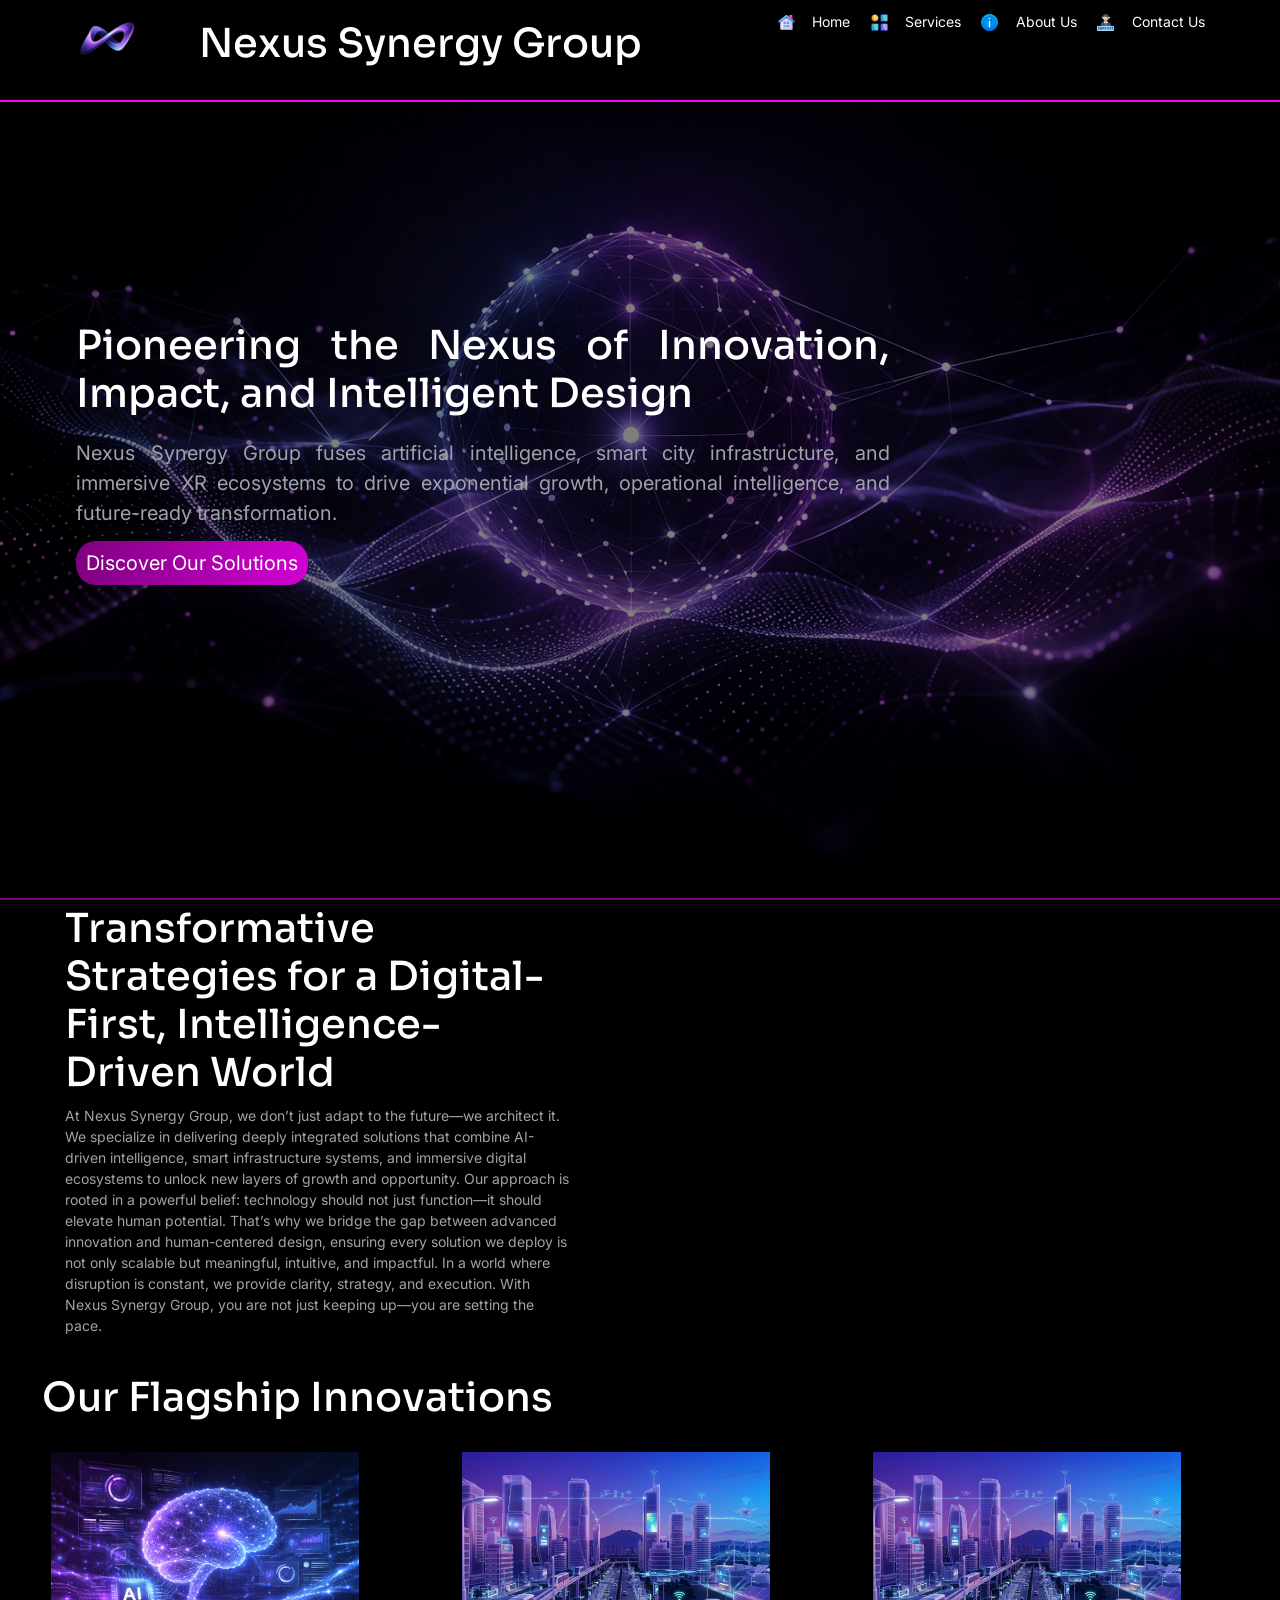
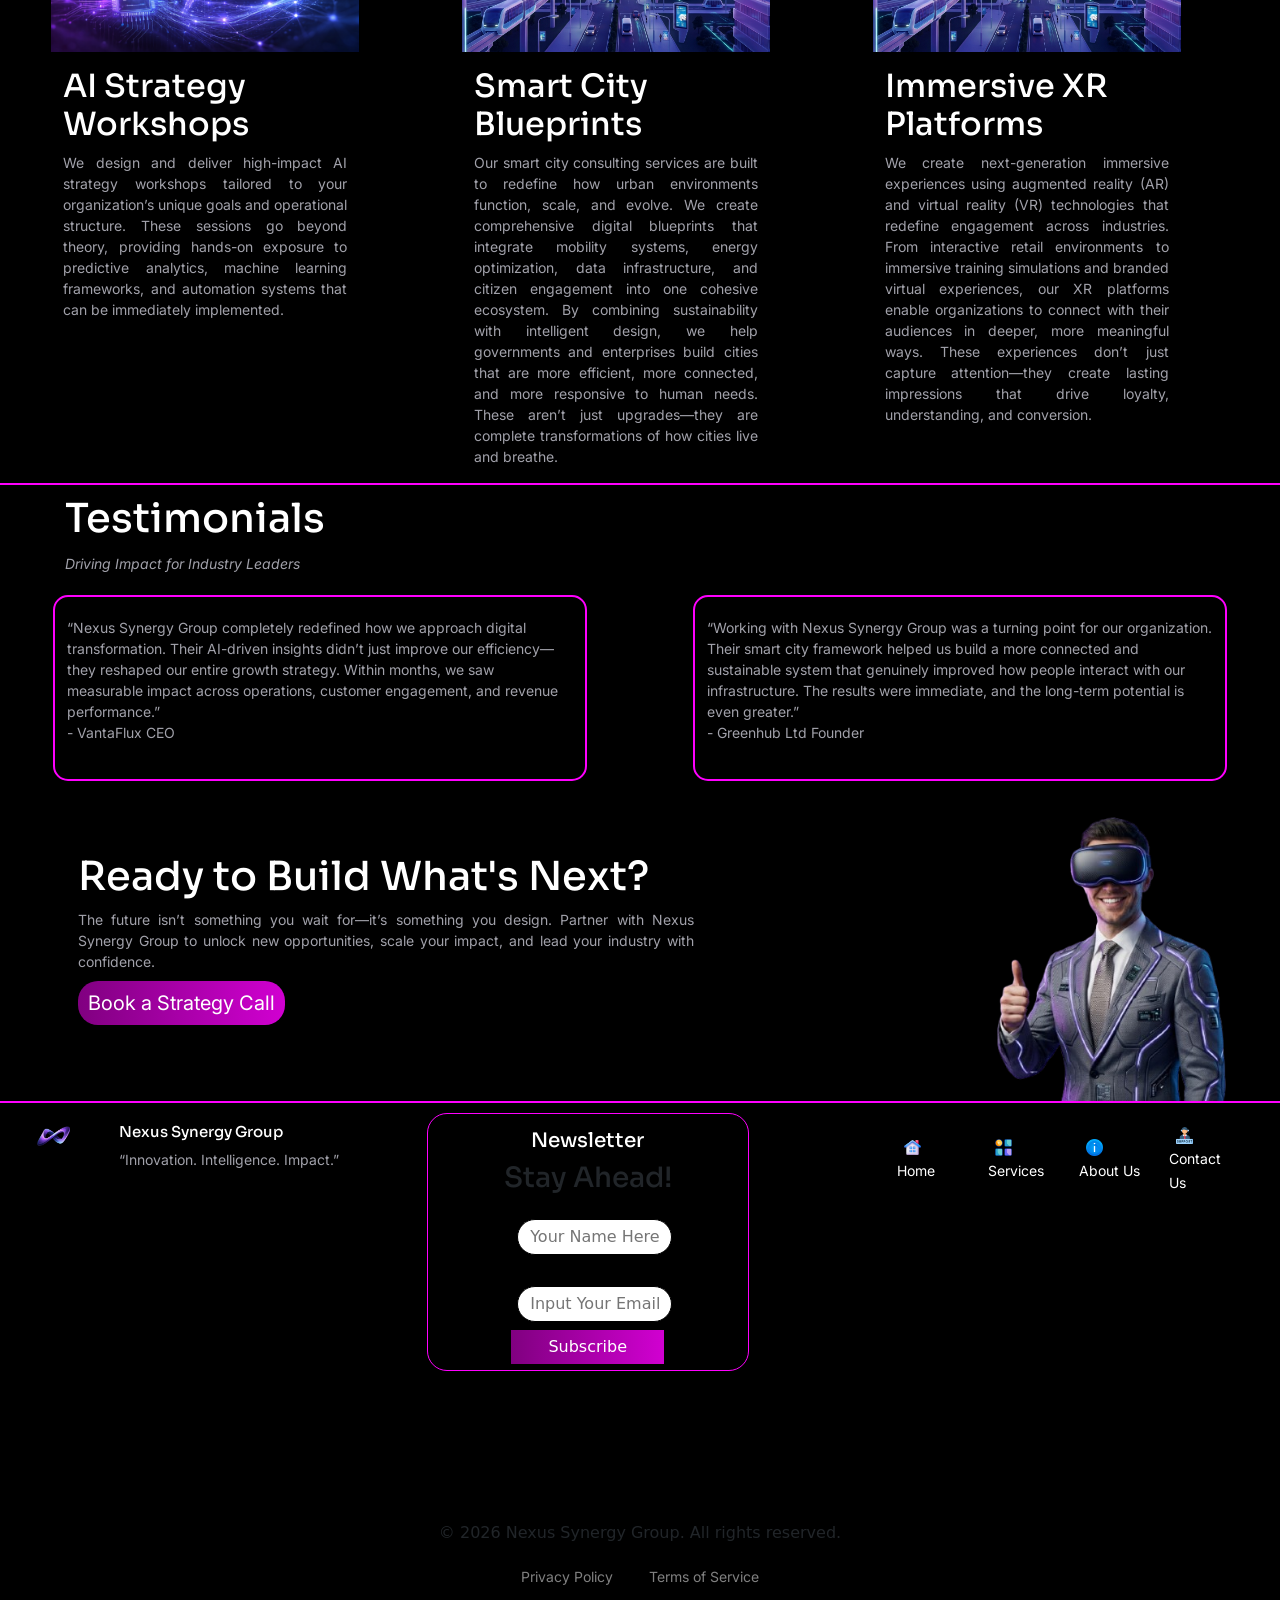
<file: index.html>
<!DOCTYPE html>
<html>
	<head>
		<title>Nexus Synergy Group</title>
		<link href="css/main.css" rel="stylesheet">
		<link href="bootstrap/css/bootstrap.css" rel="stylesheet">
		<meta name="viewport" content="width=device-width, initial-scale=1, shrink-to-fit=no">
		<meta name="author" content="Samuel Adedeji">
		<meta name="description" content="Nexus Synergy Group fuses artificial intelligence, smart city infrastructure, and immersive XR ecosystems to drive exponential growth, operational intelligence, and future-ready transformation.">
		
		<link rel="preconnect" href="https://fonts.googleapis.com">
		<link rel="preconnect" href="https://fonts.gstatic.com" crossorigin>
		<link href="https://fonts.googleapis.com/css2?family=Inter:ital,opsz,wght@0,14..32,100..900;1,14..32,100..900&family=Sora:wght@100..800&display=swap" rel="stylesheet">
		<style>
		
		</style>
	</head>
	<body>
			<div class="container-fluid">
				<div class="row align-items-center justify-content-around nav">
					<div class="col-lg-6 logo">
						<div class="row align-items-center justify-content-start logo_content">
							<div class="col-3">
								<img src="images/logo.png">
							</div>
							<div class="col-9 align-items-center justify-content-start name">
								<h1>Nexus Synergy Group</h1>
							</div>
						</div>
					</div>
					<div class="col-lg-5 link">
						<ul>
							<li><img src="icons/3d-house.png" class="icon"></li>
							<li><a href="#">Home</a></li>
							<li><img src="icons/menu.png" class="icon"></li>
							<li><a href="services.html">Services</a></li>
							<li><img src="icons/info.png" class="icon"></li>
							<li><a href="about.html">About Us</a></li>
							<li><img src="icons/help-desk.png" class="icon"></li>
							<li><a href="contact.html">Contact Us</a></li>
						</ul>
					</div>
				</div>
				
				<div class="row align-items-center justify-content-around hero_section">
					<div class="row overlay align-items-center justify-content-around">
						<div class="col-8 hero_text align-items-center">
								<h1>Pioneering the Nexus of Innovation, Impact, and Intelligent Design</h1>
								<p>Nexus Synergy Group fuses artificial intelligence, smart city infrastructure, and immersive XR ecosystems to drive exponential growth, operational intelligence, and future-ready transformation.</p>
								<a href="services.html">Discover Our Solutions</a>
						</div>
						<div class="col-2 ">
						
						</div>
					</div>
				</div>
				
				<div class="row align-items-center justify-content-around value">
					<div class="col-sm-5 value_text">
						<h1 style="color:white;">Transformative Strategies for a Digital-First, Intelligence-Driven World</h1>
						<p>At Nexus Synergy Group, we don’t just adapt to the future—we architect it. We specialize in delivering deeply integrated solutions that combine AI-driven intelligence, smart infrastructure systems, and immersive digital ecosystems to unlock new layers of growth and opportunity.
						Our approach is rooted in a powerful belief: technology should not just function—it should elevate human potential. That’s why we bridge the gap between advanced innovation and human-centered design, ensuring every solution we deploy is not only scalable but meaningful, intuitive, and impactful.
						In a world where disruption is constant, we provide clarity, strategy, and execution. With Nexus Synergy Group, you are not just keeping up—you are setting the pace.
						</p>
					</div>
					<div class="col-sm-5 value_image">
						
					</div>
				</div>
				
				<div class="row align-items-center justify-content-start flagship">
					<div class="row justify-content-start align-items-center"> 
						<div class="col-11 align-items-center flagtext">
							<h1 class="">Our Flagship Innovations</h1>
						</div>
					</div>
					
				<div class="row flagnote">
					<div class="row align-items-start justify-content-around flagoo">
						<div class="col-lg-3">
							<div class="row row-cols-1 align-items-start justify-content-around flagoo">
								<div class="col-12 flag_image1"></div>
								<div class="col-12" >
									<h2>
										AI Strategy Workshops
									</h2>
									<p>
										We design and deliver high-impact AI strategy workshops tailored to your organization’s unique goals and operational structure. These sessions go beyond theory, providing hands-on exposure to predictive analytics, machine learning frameworks, and automation systems that can be immediately implemented.

									</p>
								</div>
							</div>
						</div>
						<div class="col-lg-3">
							<div class="row row-cols-1 align-items-start justify-content-around flagoo">
								<div class="col-12 flag_image2"></div>
								<div class="col-12" >
									<h2>Smart City Blueprints</h2>
									<p>
										Our smart city consulting services are built to redefine how urban environments function, scale, and evolve. We create comprehensive digital blueprints that integrate mobility systems, energy optimization, data infrastructure, and citizen engagement into one cohesive ecosystem.
										By combining sustainability with intelligent design, we help governments and enterprises build cities that are more efficient, more connected, and more responsive to human needs. These aren’t just upgrades—they are complete transformations of how cities live and breathe.

									</p>
								</div>
							</div>
						</div>
						<div class="col-lg-3">
							<div class="row row-cols-1 align-items-start justify-content-around flagoo">
								<div class="col-12 flag_image2"></div>
								<div class="col-12" >
										<h2>Immersive XR Platforms</h2>
										<p>
											We create next-generation immersive experiences using augmented reality (AR) and virtual reality (VR) technologies that redefine engagement across industries.
											From interactive retail environments to immersive training simulations and branded virtual experiences, our XR platforms enable organizations to connect with their audiences in deeper, more meaningful ways. These experiences don’t just capture attention—they create lasting impressions that drive loyalty, understanding, and conversion.

										</p>
								</div>
							</div>
						</div>
					</div>
				</div>
				</div>
				
		
				
				<div class="row align-items-center justify-content-around testimonial">
					<div class="col-11 test_head">
						<h1>Testimonials</h1>
						<p><i>Driving Impact for Industry Leaders</i></p>
					</div>
				</div>
				
				<div class="row align-items-center justify-content-around text_body">
					<div class="col-sm-5 text_body_content">
						<p>
							“Nexus Synergy Group completely redefined how we approach digital transformation. Their AI-driven insights didn’t just improve our efficiency—they reshaped our entire growth strategy. Within months, we saw measurable impact across operations, customer engagement, and revenue performance.”<br> - VantaFlux CEO
						</p>
					</div>
					<div class="col-sm-5 text_body_content">
						<p>
							“Working with Nexus Synergy Group was a turning point for our organization. Their smart city framework helped us build a more connected and sustainable system that genuinely improved how people interact with our infrastructure. The results were immediate, and the long-term potential is even greater.”<br> - Greenhub Ltd Founder
						</p>
					</div>
				</div>
				
				
				<div class="row align-items-center justify-content-around cta">
					<div class="col-sm-6 cta_text">
							<h1>Ready to Build What's Next?</h1>
							<p>The future isn’t something you wait for—it’s something you design. Partner with Nexus Synergy Group to unlock new opportunities, scale your impact, and lead your industry with confidence.</p>
							<a href="service.html">Book a Strategy Call</a>
					</div>
					<div class="col-sm-4 cta_image">
						
					</div>
				</div>
				
				<div class="row">
					<div class="col-sm-4 logo">
						<div class="row align-items-center justify-content-start logo_content">
							<div class="col-3">
								<img src="images/logo.png">
							</div>
							<div class="col-9 align-items-start justify-content-start name2">
								<h1 style="color: white; font-size: 15px; padding-top: 10px;">Nexus Synergy Group</h1>
								<p>“Innovation. Intelligence. Impact.”</p>
							</div>
						</div>
					</div>
					<div class="col-sm-4 align-items-center justify-content-center">
						<div class="row news align-items-center justify-content-center" style="width: 80%;">
							<div class="col-;g-6 align-items-center justify-content-center news1">
								<h1 style="color: white; font-size: 1.25em; padding-top: 10px;">Newsletter</h1>
								<h3>Stay Ahead!</h3>
							</div>
							<div class="col-lg-6 align-items-center justify-content-center news2">
								<form class="row">
									<input type="text" name="username" placeholder="Your Name Here" class="form" required/><br>
									<input type="email" name="mail" placeholder="Input Your Email" class="form" required/><br>
									<button>Subscribe</button>
								</form>
							</div>
						</div>
					</div>
					<div class="col-sm-4 link2 align-items-start justify-content-center">
						<ul class="row">
							<li class="col-md-3"><img src="icons/3d-house.png" class="icon">
								<a href="#">Home</a>
							</li>
						
							<li class="col-md-3"><img src="icons/menu.png" class="icon"><a href="services.html">Services</a></li>
							
							<li class="col-md-3"><img src="icons/info.png" class="icon"> <a href="about.html">About Us</a></li>

							<li class="col-md-3"><img src="icons/help-desk.png" class="icon"> <a href="contact.html">Contact Us</a></li>
						</ul>
					</div>
				
				</div>
				<div class="row align-items-end justify-content-center ">
					<div class="col-12 copyright">
						<span>&copy; 2026 Nexus Synergy Group. All rights reserved.</span>
					</div>
				</div>
				<div class="row align-items-end justify-content-center">
					<div class="col-12 privacy">
						<a href="#">Privacy Policy</a> 
						&nbsp;
						&nbsp;
						&nbsp;
						<a href="#">Terms of Service</a>
					</div>
				</div> 
				

			</div>
	</body>
	
</html>
</file>
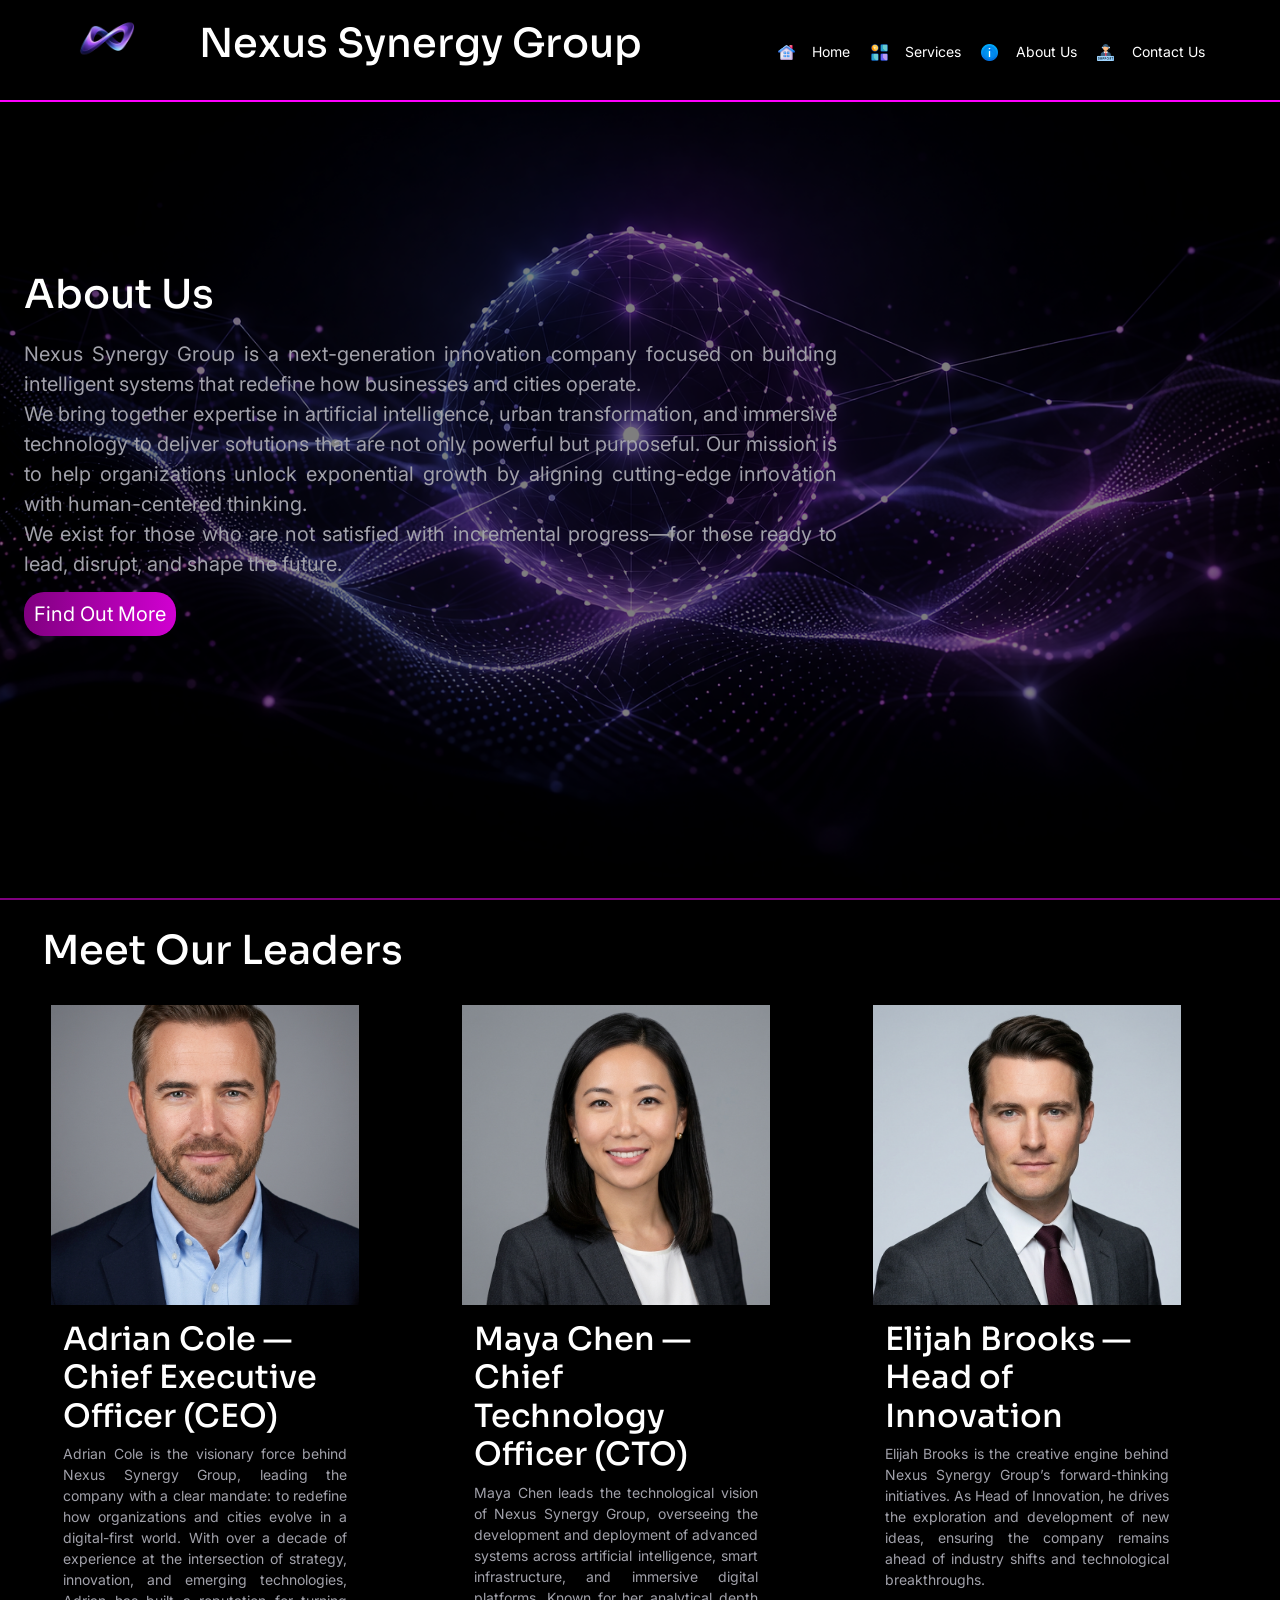
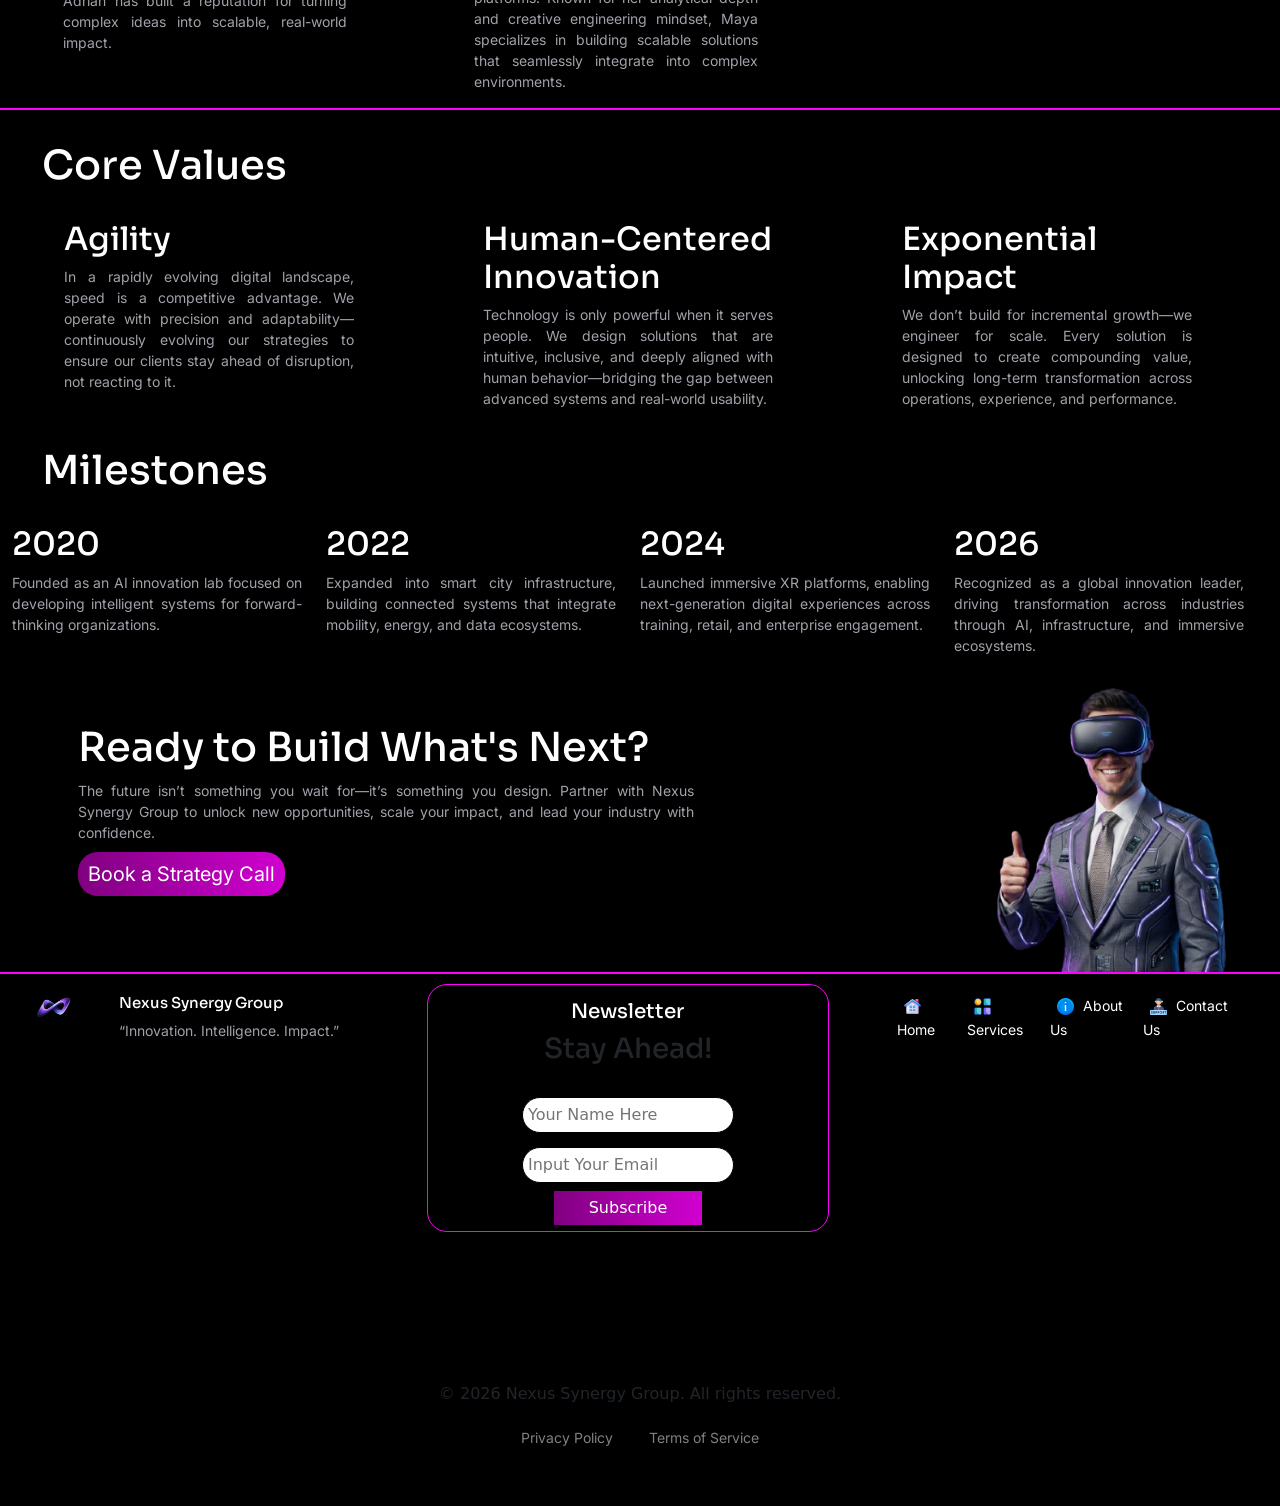
<file: about.html>
<!DOCTYPE html>
<html>
	<head>
		<title>Nexus Synergy Group | About</title>
		<link href="css/about.css" rel="stylesheet">
		<link href="bootstrap/css/bootstrap.css" rel="stylesheet">
		<meta name="viewport" content="width=device-width, initial-scale=1, shrink-to-fit=no">
		<meta name="author" content="Samuel Adedeji">
		<meta name="description" content="Nexus Synergy Group fuses artificial intelligence, smart city infrastructure, and immersive XR ecosystems to drive exponential growth, operational intelligence, and future-ready transformation.">
		
		<link rel="preconnect" href="https://fonts.googleapis.com">
		<link rel="preconnect" href="https://fonts.gstatic.com" crossorigin>
		<link href="https://fonts.googleapis.com/css2?family=Inter:ital,opsz,wght@0,14..32,100..900;1,14..32,100..900&family=Sora:wght@100..800&display=swap" rel="stylesheet">
		<style>
		
		</style>
	</head>
	<body>
			<div class="container-fluid">
				<div class="row align-items-center justify-content-around nav">
					<div class="col-lg-6 logo">
						<div class="row align-items-center justify-content-start logo_content">
							<div class="col-3">
								<img src="images/logo.png">
							</div>
							<div class="col-9 align-items-center justify-content-start name">
								<h1>Nexus Synergy Group</h1>
							</div>
						</div>
					</div>
					<div class="col-lg-5 link">
						<ul>
							<li><img src="icons/3d-house.png" class="icon"></li>
							<li><a href="index.html">Home</a></li>
							<li><img src="icons/menu.png" class="icon"></li>
							<li><a href="services.html">Services</a></li>
							<li><img src="icons/info.png" class="icon"></li>
							<li><a href="about.html">About Us</a></li>
							<li><img src="icons/help-desk.png" class="icon"></li>
							<li><a href="contact.html">Contact Us</a></li>
						</ul>
					</div>
				</div>
				
				<div class="row align-items-center justify-content-around hero_section">
					<div class="row overlay align-items-center justify-content-start">
						<div class="col-8 hero_text align-items-start">
								<h1 style="text-align: left;">About Us</h1>
								<p>Nexus Synergy Group is a next-generation innovation company focused on building intelligent systems that redefine how businesses and cities operate.<br>
								We bring together expertise in artificial intelligence, urban transformation, and immersive technology to deliver solutions that are not only powerful but purposeful. Our mission is to help organizations unlock exponential growth by aligning cutting-edge innovation with human-centered thinking.<br>
								We exist for those who are not satisfied with incremental progress—for those ready to lead, disrupt, and shape the future.

								</p>
								<a href="#son">Find Out More</a>
						</div>
	
					</div>
				</div>
				
				<div class="row align-items-center justify-content-start flagship" id="son">
					<div class="row justify-content-start align-items-center"> 
						<div class="col-11 align-items-center flagtext">
							<h1 class="">Meet Our Leaders</h1>
						</div>
					</div>
					
				<div class="row flagnote">
					<div class="row align-items-start justify-content-around flagoo">
						<div class="col-lg-3">
							<div class="row row-cols-1 align-items-start justify-content-around flagoo">
								<div class="col-12 flag_image1"></div>
								<div class="col-12" >
									<h2 style="color: white;">
										Adrian Cole — Chief Executive Officer (CEO)
									</h2>
									<p>
										Adrian Cole is the visionary force behind Nexus Synergy Group, leading the company with a clear mandate: to redefine how organizations and cities evolve in a digital-first world. With over a decade of experience at the intersection of strategy, innovation, and emerging technologies, Adrian has built a reputation for turning complex ideas into scalable, real-world impact.

									</p>
								</div>
							</div>
						</div>
						<div class="col-lg-3">
							<div class="row row-cols-1 align-items-start justify-content-around flagoo">
								<div class="col-12 flag_image2"></div>
								<div class="col-12" >
									<h2 style="color: white;">Maya Chen — Chief Technology Officer (CTO)</h2>
									<p>
										Maya Chen leads the technological vision of Nexus Synergy Group, overseeing the development and deployment of advanced systems across artificial intelligence, smart infrastructure, and immersive digital platforms. Known for her analytical depth and creative engineering mindset, Maya specializes in building scalable solutions that seamlessly integrate into complex environments.

									</p>
								</div>
							</div>
						</div>
						<div class="col-lg-3">
							<div class="row row-cols-1 align-items-start justify-content-around flagoo">
								<div class="col-12 flag_image3"></div>
								<div class="col-12" >
										<h2 style="color: white;">Elijah Brooks — Head of Innovation</h2>
										<p>
											Elijah Brooks is the creative engine behind Nexus Synergy Group’s forward-thinking initiatives. As Head of Innovation, he drives the exploration and development of new ideas, ensuring the company remains ahead of industry shifts and technological breakthroughs.


										</p>
								</div>
							</div>
						</div>
					</div>
				</div>
				</div>
				
			<!-- Core Values -->
				<div class="row justify-content-start align-items-center"> 
					<div class="col-11 align-items-center flagtext">
						<h1 class="">Core Values</h1>
					</div>
				</div>

				<div class="row flagnote">
					<div class="row align-items-start justify-content-around flagoo">
						
						<div class="col-lg-3">
							<div class="row row-cols-1 align-items-start justify-content-around flagoo">
								<div class="col-12">
									<h2 style="color: white;">Agility</h2>
									<p>
										In a rapidly evolving digital landscape, speed is a competitive advantage. We operate with precision and adaptability—continuously evolving our strategies to ensure our clients stay ahead of disruption, not reacting to it.
									</p>
								</div>
							</div>
						</div>

						<div class="col-lg-3">
							<div class="row row-cols-1 align-items-start justify-content-around flagoo">
								<div class="col-12">
									<h2 style="color: white;">Human-Centered Innovation</h2>
									<p>
										Technology is only powerful when it serves people. We design solutions that are intuitive, inclusive, and deeply aligned with human behavior—bridging the gap between advanced systems and real-world usability.
									</p>
								</div>
							</div>
						</div>

						<div class="col-lg-3">
							<div class="row row-cols-1 align-items-start justify-content-around flagoo">
								<div class="col-12">
									<h2 style="color: white;">Exponential Impact</h2>
									<p>
										We don’t build for incremental growth—we engineer for scale. Every solution is designed to create compounding value, unlocking long-term transformation across operations, experience, and performance.
									</p>
								</div>
							</div>
						</div>

					</div>
				</div>


				<!-- Milestones Section -->
				<div class="row justify-content-start align-items-center"> 
					<div class="col-11 align-items-center flagtext">
						<h1 class="">Milestones</h1>
					</div>
				</div>

				<div class="row flagnote">
					<div class="row align-items-start justify-content-around flagoo">
						
						<div class="col-lg-3">
							<div class="row row-cols-1 align-items-start justify-content-around flagoo">
								<div class="col-12">
									<h2 style="color: white;">2020</h2>
									<p>
										Founded as an AI innovation lab focused on developing intelligent systems for forward-thinking organizations.
									</p>
								</div>
							</div>
						</div>

						<div class="col-lg-3">
							<div class="row row-cols-1 align-items-start justify-content-around flagoo">
								<div class="col-12">
									<h2 style="color: white;">2022</h2>
									<p>
										Expanded into smart city infrastructure, building connected systems that integrate mobility, energy, and data ecosystems.
									</p>
								</div>
							</div>
						</div>

						<div class="col-lg-3">
							<div class="row row-cols-1 align-items-start justify-content-around flagoo">
								<div class="col-12">
									<h2 style="color: white;">2024</h2>
									<p>
										Launched immersive XR platforms, enabling next-generation digital experiences across training, retail, and enterprise engagement.
									</p>
								</div>
							</div>
						</div>

						<div class="col-lg-3">
							<div class="row row-cols-1 align-items-start justify-content-around flagoo">
								<div class="col-12">
									<h2 style="color: white;">2026</h2>
									<p>
										Recognized as a global innovation leader, driving transformation across industries through AI, infrastructure, and immersive ecosystems.
									</p>
								</div>
							</div>
						</div>

					</div>
				</div>
				<div class="row align-items-center justify-content-around cta">
					<div class="col-sm-6 cta_text">
						<h1>Ready to Build What's Next?</h1>
						<p>The future isn’t something you wait for—it’s something you design. Partner with Nexus Synergy Group to unlock new opportunities, scale your impact, and lead your industry with confidence.</p>
						<a href="service.html">Book a Strategy Call</a>
					</div>
					<div class="col-sm-4 cta_image">
						
					</div>
				</div>
				
				<div class="row">
					<div class="col-sm-4 logo">
						<div class="row align-items-center justify-content-start logo_content">
							<div class="col-3">
								<img src="images/logo.png">
							</div>
							<div class="col-9 align-items-start justify-content-start name2">
								<h1 style="color: white; font-size: 15px; padding-top: 10px;">Nexus Synergy Group</h1>
								<p>“Innovation. Intelligence. Impact.”</p>
							</div>
						</div>
					</div>
					<div class="col-sm-4 align-items-center justify-content-center">
						<div class="row news align-items-center justify-content-center" style="width: 100%;">
							<div class="col-xxl-6 align-items-center justify-content-center news1">
								<h1 style="color: white; font-size: 20px; padding-top: 10px;">Newsletter</h1>
								<h3>Stay Ahead!</h3>
							</div>
							<div class="col-xxl-6 align-items-center justify-content-center news2">
								<form>
									<input type="text" name="username" placeholder="Your Name Here" class="form" required/><br>
									<input type="email" name="mail" placeholder="Input Your Email" class="form" required/><br>
									<button>Subscribe</button>
								</form>
							</div>
						</div>
					</div>
					<div class="col-sm-4 link2 align-items-start justify-content-center">
						<ul>
							<li><img src="icons/3d-house.png" class="icon">
								<a href="index.html">Home</a>
							</li>
						
							<li><img src="icons/menu.png" class="icon"><a href="services.html">Services</a></li>
							
							<li><img src="icons/info.png" class="icon"> <a href="about.html">About Us</a></li>

							<li><img src="icons/help-desk.png" class="icon"> <a href="contact.html">Contact Us</a></li>
						</ul>
					</div>
				
				</div>
				<div class="row align-items-end justify-content-center ">
					<div class="col-12 copyright">
						<span>&copy; 2026 Nexus Synergy Group. All rights reserved.</span>
					</div>
				</div>
				<div class="row align-items-end justify-content-center">
					<div class="col-12 privacy">
						<a href="#">Privacy Policy</a> 
						&nbsp;
						&nbsp;
						&nbsp;
						<a href="#">Terms of Service</a>
					</div>
				</div> 
				

			</div>
	</body>
	
</html>
</file>
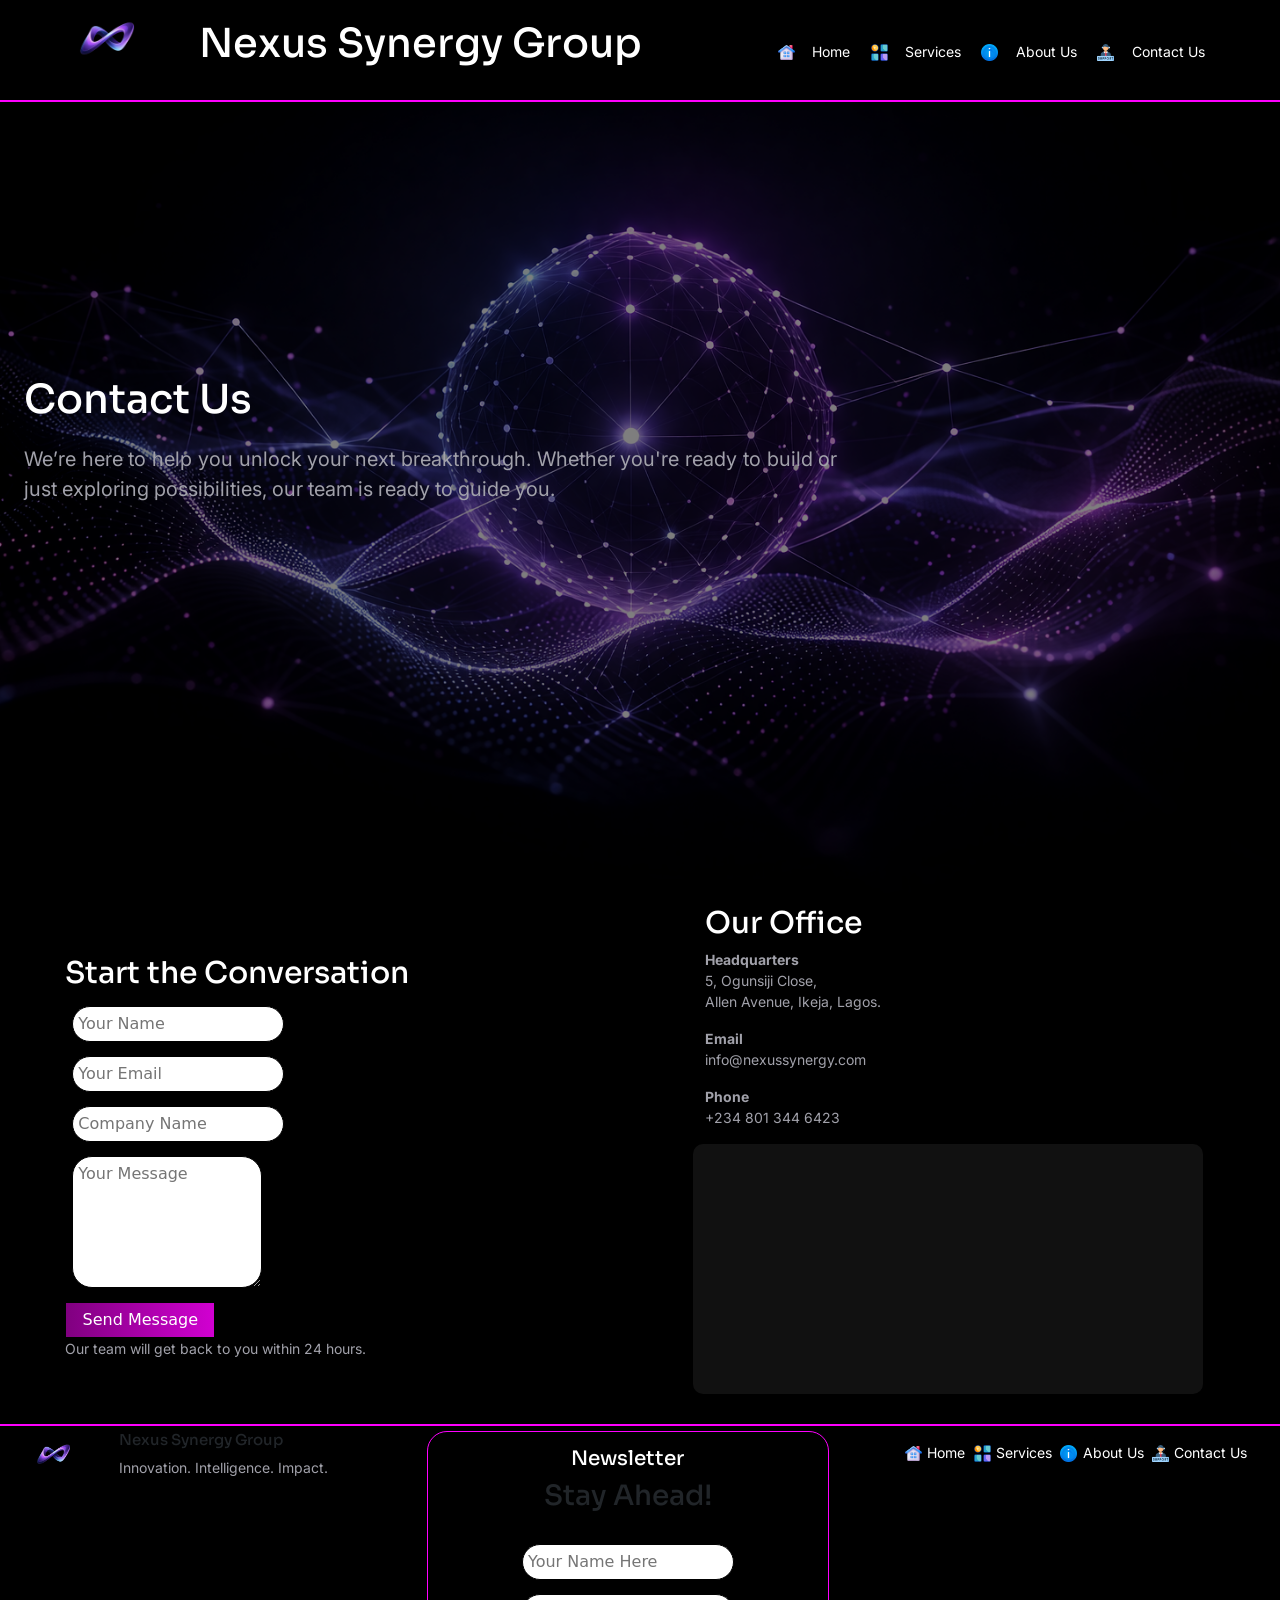
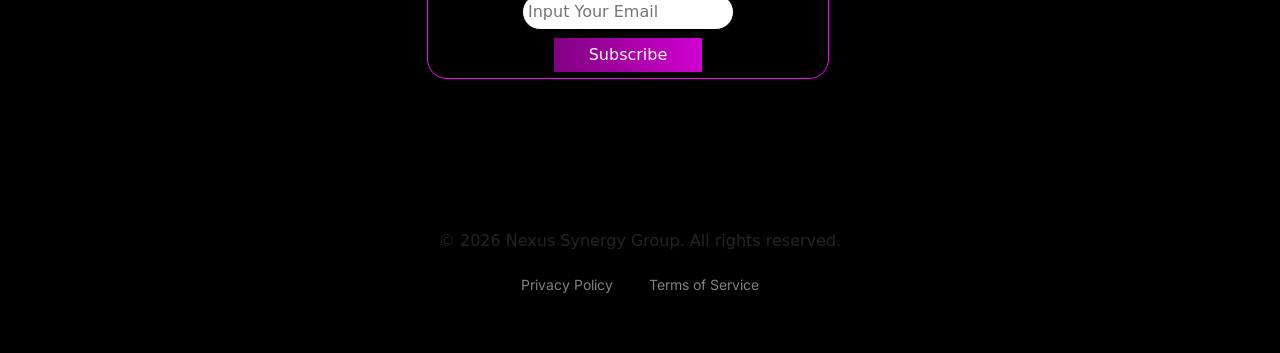
<file: contact.html>
<!DOCTYPE html>
<html>
<head>
	<title>Nexus Synergy Group | Contact</title>

	<link href="css/contact.css" rel="stylesheet">
	<link href="bootstrap/css/bootstrap.css" rel="stylesheet">

	<meta name="viewport" content="width=device-width, initial-scale=1">
	<meta name="author" content="Samuel Adedeji">
	<meta name="description" content="Nexus Synergy Group fuses artificial intelligence, smart city infrastructure, and immersive XR ecosystems to drive exponential growth, operational intelligence, and future-ready transformation.">
	<link rel="preconnect" href="https://fonts.googleapis.com">
	<link rel="preconnect" href="https://fonts.gstatic.com" crossorigin>
	<link href="https://fonts.googleapis.com/css2?family=Inter:ital,opsz,wght@0,14..32,100..900;1,14..32,100..900&family=Sora:wght@100..800&display=swap" rel="stylesheet">
</head>

<body>

<div class="container-fluid">

	<!-- NAVBAR -->
	<div class="row align-items-center justify-content-around nav">
		<div class="col-lg-6 logo">
			<div class="row align-items-center">
				<div class="col-3">
					<img src="images/logo.png">
				</div>
				<div class="col-9 name">
					<h1>Nexus Synergy Group</h1>
				</div>
			</div>
		</div>

		<div class="col-lg-5 link">
			<ul>
				<li><img src="icons/3d-house.png" class="icon"></li>
				<li><a href="index.html">Home</a></li>
				<li><img src="icons/menu.png" class="icon"></li>
				<li><a href="services.html">Services</a></li>
				<li><img src="icons/info.png" class="icon"></li>
				<li><a href="about.html">About Us</a></li>
				<li><img src="icons/help-desk.png" class="icon"></li>
				<li><a href="contact.html">Contact Us</a></li>
			</ul>
		</div>
	</div>


	<!-- HERO -->
	<div class="row align-items-center justify-content-around hero_section">
		<div class="row overlay align-items-center">
			<div class="col-8 hero_text">
				<h1>Contact Us</h1>
				<p>
					We’re here to help you unlock your next breakthrough. Whether you're ready to build or just exploring possibilities, our team is ready to guide you.
				</p>
			</div>
		</div>
	</div>


	<!-- MAIN CONTACT SECTION -->
	<div class="row align-items-center justify-content-around service">

		<!-- FORM -->
		<div class="col-lg-5 service_text">
			<h1>Start the Conversation</h1>

			<form>
				<input type="text" placeholder="Your Name" class="form" required><br>
				<input type="email" placeholder="Your Email" class="form" required><br>
				<input type="text" placeholder="Company Name" class="form"><br>
				<textarea placeholder="Your Message" class="form" rows="5" required></textarea><br>

				<button type="submit">Send Message</button>
			</form>

			<p>
				Our team will get back to you within 24 hours.
			</p>
		</div>


		<!-- CONTACT INFO -->
		<div class="col-lg-5 service_text">
			<h1>Our Office</h1>

			<p>
				<strong>Headquarters</strong><br>
				5, Ogunsiji Close,<br>
				Allen Avenue, Ikeja, Lagos.
			</p>

			<p>
				<strong>Email</strong><br>
				info@nexussynergy.com
			</p>

			<p>
				<strong>Phone</strong><br>
				+234 801 344 6423
			</p>

			<!-- MAP PLACEHOLDER -->
			<div class="row" style="width:100%; height:250px; background-color:#111; border-radius:10px; margin-bottom: 30px;">
				<div class="col-12">
					<iframe src="https://www.google.com/maps/embed?pb=!1m18!1m12!1m3!1d3963.337455705485!2d3.3515040743598554!3d6.604921322213129!2m3!1f0!2f0!3f0!3m2!1i1024!2i768!4f13.1!3m3!1m2!1s0x103b92404fc53e8b%3A0x541d10234b33485f!2sMoat%20Academy%20for%20Developers!5e0!3m2!1sen!2sng!4v1776604205457!5m2!1sen!2sng" width="100%" height="250" style="border:0;" allowfullscreen="" loading="lazy" referrerpolicy="no-referrer-when-downgrade"></iframe>
					<!--<p style="text-align:center; padding-top:100px;">Map Embed Here</p>--!>
				</div>
			</div>
		</div>

	</div>


	<!-- FOOTER -->
	<div class="row">
		<div class="col-sm-4 logo">
			<div class="row align-items-center">
				<div class="col-3">
					<img src="images/logo.png">
				</div>
				<div class="col-9 name2">
					<h1 style="font-size:15px;">Nexus Synergy Group</h1>
					<p>Innovation. Intelligence. Impact.</p>
				</div>
			</div>
		</div>

		<div class="col-sm-4">
				<div class="row news align-items-center justify-content-center" style="width: 100%;">
							<div class="col-xxl-6 align-items-center justify-content-center news1">
								<h1 style="color: white; font-size: 20px; padding-top: 10px;">Newsletter</h1>
								<h3>Stay Ahead!</h3>
							</div>
							<div class="col-xxl-6 align-items-center justify-content-center news2">
								<form>
									<input type="text" name="username" placeholder="Your Name Here" class="form" required/><br>
									<input type="email" name="mail" placeholder="Input Your Email" class="form" required/><br>
									<button>Subscribe</button>
								</form>
							</div>
			</div>
		</div>

		<div class="col-sm-4 link2">
		<ul>
			<li><img src="icons/3d-house.png" class="icon"></li>
			<li><a href="index.html">Home</a></li>
			<li><img src="icons/menu.png" class="icon"></li>
			<li><a href="services.html">Services</a></li>
			<li><img src="icons/info.png" class="icon"></li>
			<li><a href="about.html">About Us</a></li>
			<li><img src="icons/help-desk.png" class="icon"></li>
			<li><a href="contact.html">Contact Us</a></li>
		</ul>
		</div>
	</div>

	<div class="row justify-content-center">
		<div class="col-12 copyright">
			<span>&copy; 2026 Nexus Synergy Group. All rights reserved.</span>
		</div>
	</div>
	<div class="row align-items-end justify-content-center">
					<div class="col-12 privacy">
						<a href="#">Privacy Policy</a> 
						&nbsp;
						&nbsp;
						&nbsp;
						<a href="#">Terms of Service</a>
					</div>
				</div> 
</div>

</body>
</html>
</file>
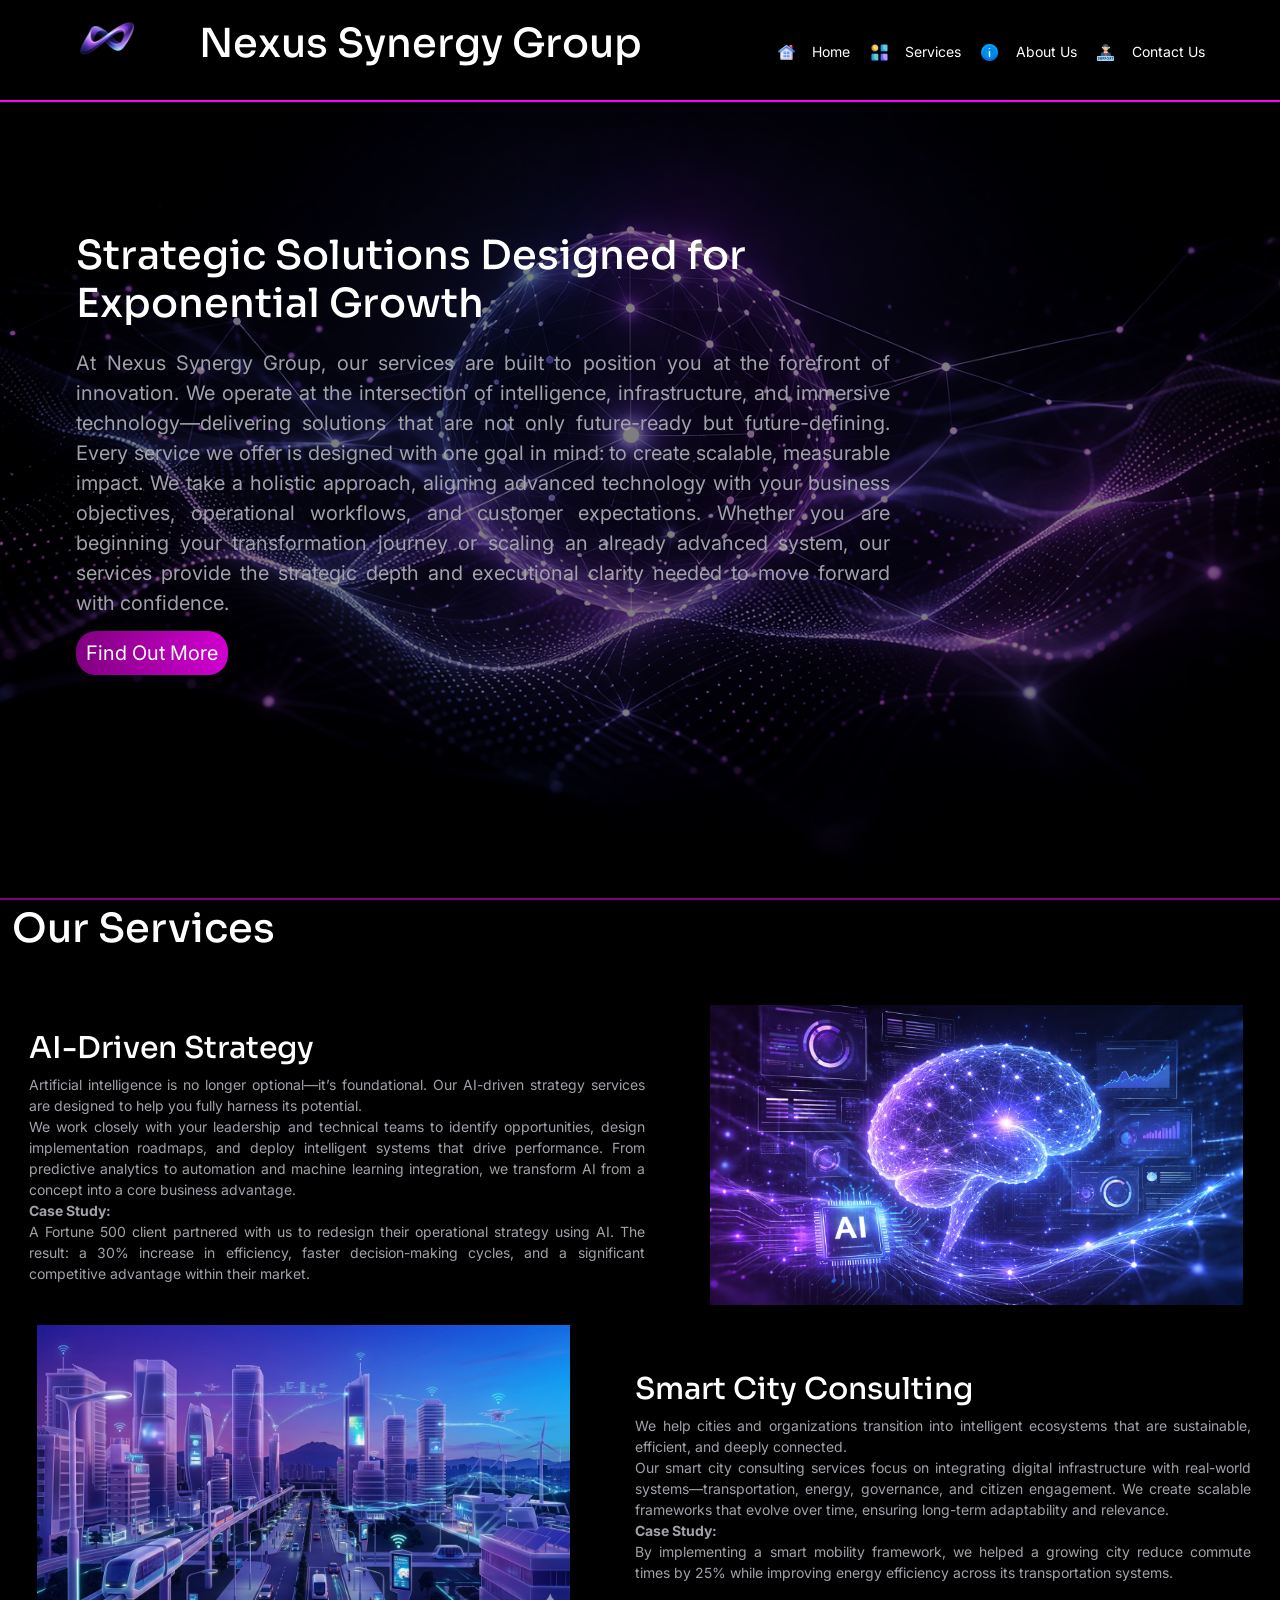
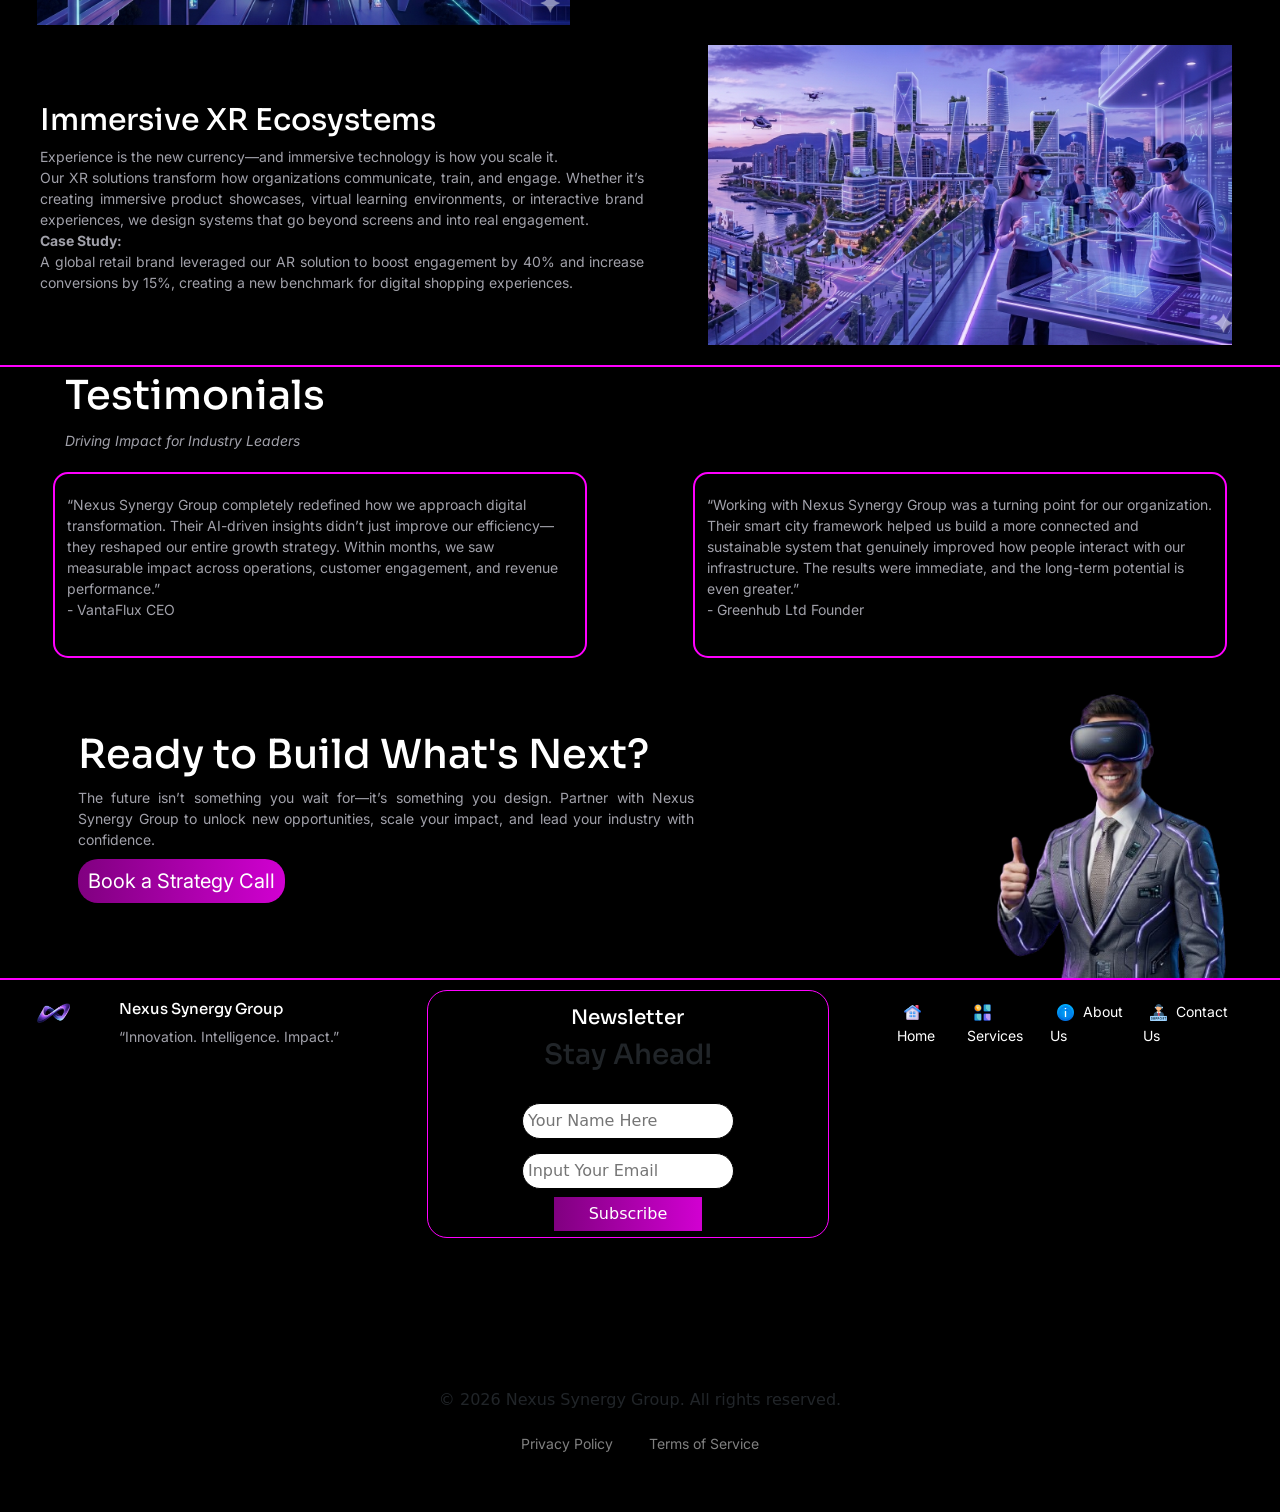
<file: services.html>
<!DOCTYPE html>
<html>
	<head>
		<title>Nexus Synergy Group | Services</title>
		<link href="css/services.css" rel="stylesheet">
		<link href="bootstrap/css/bootstrap.css" rel="stylesheet">
		<meta name="viewport" content="width=device-width, initial-scale=1, shrink-to-fit=no">
		<meta name="author" content="Samuel Adedeji">
		<meta name="description" content="Nexus Synergy Group fuses artificial intelligence, smart city infrastructure, and immersive XR ecosystems to drive exponential growth, operational intelligence, and future-ready transformation.">
		
		<link rel="preconnect" href="https://fonts.googleapis.com">
		<link rel="preconnect" href="https://fonts.gstatic.com" crossorigin>
		<link href="https://fonts.googleapis.com/css2?family=Inter:ital,opsz,wght@0,14..32,100..900;1,14..32,100..900&family=Sora:wght@100..800&display=swap" rel="stylesheet">
		<style>
		
		</style>
	</head>
	<body>
			<div class="container-fluid">
				<div class="row align-items-center justify-content-around nav">
					<div class="col-lg-6 logo">
						<div class="row align-items-center justify-content-start logo_content">
							<div class="col-3">
								<img src="images/logo.png">
							</div>
							<div class="col-9 align-items-center justify-content-start name">
								<h1>Nexus Synergy Group</h1>
							</div>
						</div>
					</div>
					<div class="col-lg-5 link">
						<ul>
							<li><img src="icons/3d-house.png" class="icon"></li>
							<li><a href="index.html">Home</a></li>
							<li><img src="icons/menu.png" class="icon"></li>
							<li><a href="services.html">Services</a></li>
							<li><img src="icons/info.png" class="icon"></li>
							<li><a href="about.html">About Us</a></li>
							<li><img src="icons/help-desk.png" class="icon"></li>
							<li><a href="contact.html">Contact Us</a></li>
						</ul>
					</div>
				</div>
				
				<div class="row align-items-center justify-content-around hero_section">
					<div class="row overlay align-items-center justify-content-around">
						<div class="col-8 hero_text align-items-center">
								<h1 style="text-align: left;">Strategic Solutions Designed for Exponential Growth</h1>
								<p>At Nexus Synergy Group, our services are built to position you at the forefront of innovation. We operate at the intersection of intelligence, infrastructure, and immersive technology—delivering solutions that are not only future-ready but future-defining.
								Every service we offer is designed with one goal in mind: to create scalable, measurable impact. We take a holistic approach, aligning advanced technology with your business objectives, operational workflows, and customer expectations.
								Whether you are beginning your transformation journey or scaling an already advanced system, our services provide the strategic depth and executional clarity needed to move forward with confidence.</p>
								<a href="#son">Find Out More</a>
						</div>
						<div class="col-2 ">
						
						</div>
					</div>
				</div>
				
				<div class="row justify-content-start align-items-center" id="son"> 
						<div class="col-11 align-items-center flagtext">
							<h1 style="color: white;">Our Services</h1>
						</div>
				</div>
				
				<div class="row align-items-center justify-content-around value">
					<div class="col-sm-6 service_text">
						<h1>AI-Driven Strategy</h1>
						<p>Artificial intelligence is no longer optional—it’s foundational. Our AI-driven strategy services are designed to help you fully harness its potential.<br>
						We work closely with your leadership and technical teams to identify opportunities, design implementation roadmaps, and deploy intelligent systems that drive performance. From predictive analytics to automation and machine learning integration, we transform AI from a concept into a core business advantage.<br>
						<strong>Case Study:</strong><br>
						A Fortune 500 client partnered with us to redesign their operational strategy using AI. The result: a 30% increase in efficiency, faster decision-making cycles, and a significant competitive advantage within their market.

						</p>
					</div>
					<div class="col-sm-5 service_image">
						
					</div>
				</div>
				<div class="row align-items-center justify-content-around service">
					<div class="col-sm-5 service_image2">
						
					</div>
					<div class="col-sm-6 service_text">
						<h1>Smart City Consulting</h1>
						<p>We help cities and organizations transition into intelligent ecosystems that are sustainable, efficient, and deeply connected.<br>
						Our smart city consulting services focus on integrating digital infrastructure with real-world systems—transportation, energy, governance, and citizen engagement. We create scalable frameworks that evolve over time, ensuring long-term adaptability and relevance.<br>
						<strong>Case Study:</strong><br>
						By implementing a smart mobility framework, we helped a growing city reduce commute times by 25% while improving energy efficiency across its transportation systems.

						</p>
					</div>
					<div class="row align-items-center justify-content-around value">
						<div class="col-sm-6 service_text">
							<h1>Immersive XR Ecosystems</h1>
							<p>Experience is the new currency—and immersive technology is how you scale it.<br>
								Our XR solutions transform how organizations communicate, train, and engage. Whether it’s creating immersive product showcases, virtual learning environments, or interactive brand experiences, we design systems that go beyond screens and into real engagement.<br>
								<b>Case Study:</b><br>
								A global retail brand leveraged our AR solution to boost engagement by 40% and increase conversions by 15%, creating a new benchmark for digital shopping experiences.

							</p>
						</div>
						<div class="col-sm-5 service_image3">
							
						</div>
					</div>
				</div>
				
				
				
		
				
				<div class="row align-items-center justify-content-around testimonial">
					<div class="col-11 test_head">
						<h1>Testimonials</h1>
						<p><i>Driving Impact for Industry Leaders</i></p>
					</div>
				</div>
				
				<div class="row align-items-center justify-content-around text_body">
					<div class="col-sm-5 text_body_content">
						<p>
							“Nexus Synergy Group completely redefined how we approach digital transformation. Their AI-driven insights didn’t just improve our efficiency—they reshaped our entire growth strategy. Within months, we saw measurable impact across operations, customer engagement, and revenue performance.”<br> - VantaFlux CEO
						</p>
					</div>
					<div class="col-sm-5 text_body_content">
						<p>
							“Working with Nexus Synergy Group was a turning point for our organization. Their smart city framework helped us build a more connected and sustainable system that genuinely improved how people interact with our infrastructure. The results were immediate, and the long-term potential is even greater.”<br> - Greenhub Ltd Founder
						</p>
					</div>
				</div>
				
				
				<div class="row align-items-center justify-content-around cta">
					<div class="col-sm-6 cta_text">
						<h1>Ready to Build What's Next?</h1>
						<p>The future isn’t something you wait for—it’s something you design. Partner with Nexus Synergy Group to unlock new opportunities, scale your impact, and lead your industry with confidence.</p>
						<a href="service.html">Book a Strategy Call</a>
					</div>
					<div class="col-sm-4 cta_image">
						
					</div>
				</div>
				
				<div class="row">
					<div class="col-sm-4 logo">
						<div class="row align-items-center justify-content-start logo_content">
							<div class="col-3">
								<img src="images/logo.png">
							</div>
							<div class="col-9 align-items-start justify-content-start name2">
								<h1 style="color: white; font-size: 15px; padding-top: 10px;">Nexus Synergy Group</h1>
								<p>“Innovation. Intelligence. Impact.”</p>
							</div>
						</div>
					</div>
					<div class="col-sm-4 align-items-center justify-content-center">
						<div class="row news align-items-center justify-content-center" style="width: 100%;">
							<div class="col-xxl-6 align-items-center justify-content-center news1">
								<h1 style="color: white; font-size: 20px; padding-top: 10px;">Newsletter</h1>
								<h3>Stay Ahead!</h3>
							</div>
							<div class="col-xxl-6 align-items-center justify-content-center news2">
								<form>
									<input type="text" name="username" placeholder="Your Name Here" class="form" required/><br>
									<input type="email" name="mail" placeholder="Input Your Email" class="form" required/><br>
									<button>Subscribe</button>
								</form>
							</div>
						</div>
					</div>
					<div class="col-sm-4 link2 align-items-start justify-content-center">
						<ul>
							<li><img src="icons/3d-house.png" class="icon">
								<a href="index.html">Home</a>
							</li>
						
							<li><img src="icons/menu.png" class="icon"><a href="services.html">Services</a></li>
							
							<li><img src="icons/info.png" class="icon"> <a href="about.html">About Us</a></li>

							<li><img src="icons/help-desk.png" class="icon"> <a href="contact.html">Contact Us</a></li>
						</ul>
					</div>
				
				</div>
				<div class="row align-items-end justify-content-center ">
					<div class="col-12 copyright">
						<span>&copy; 2026 Nexus Synergy Group. All rights reserved.</span>
					</div>
				</div>
				<div class="row align-items-end justify-content-center">
					<div class="col-12 privacy">
						<a href="#">Privacy Policy</a> 
						&nbsp;
						&nbsp;
						&nbsp;
						<a href="#">Terms of Service</a>
					</div>
				</div> 
				

			</div>
	</body>
	
</html>
</file>
<file: css/main.css>
*{
	margin: 0px;
	padding: 0px;
	
}
{	font-family: "Sora", sans-serif;
	 font-family: "Inter", sans-serif;
}
*{
			margin: 0px;
			padding: 0px;
		}
.container-fluid{
	background-color: black;
}
div {
	/*border: 1px solid red;*/
	min-height: 100px;
}

h1, h2, h3, h4 {
	font-family: "Sora", sans-serif;
	color: white;
	margin-bottom: 20px;
}

p, a {
	font-family: "Inter", sans-serif;
	color: #A1A1AA;
	margin-bottom: 20px;
	font-size: 14px;
}

/*--NavBar--*/
.nav {
	margin-top: 0px;
	background-color: #000000;
	min-height: 1.25em;
	color: #FFFFFF;
	position: fixed;
	border-bottom: 2px solid #FF00FF;
	margin-bottom: 5px;
	width: 100%;
}

div.logo{
	font-family: "Sora", sans-serif;
}
.name{
	padding-top: 20px;
}
div.logo img{
	width: 100%;
}

div.link ul{
	list-style-type: none;
	display: flex;
	justify-content: space-around;
	flex-direction: row;
	align-items: center;
	padding-top: 10px;
	margin-right: 30px;
}

div.link ul a{
	color: #ffffff;
	text-decoration: none;
}

div.link ul a:hover{
	margin: 4x;
	color: yellow;
}

.icon{
	width: 17px;
	margin-right: 4px;
	margin-left: 7px;
}

/*-- Hero Section --*/

.hero_section {
    height: 100vh;
	background-color: black;
    background-image: url('../images/hero.png');
    background-size: cover;
    background-position: center;
    background-repeat: no-repeat;
	border-bottom: 2px solid #FF00FF;
	margin-bottom: 5px;
}

.overlay {
	background-color: rgba(0,0,0,0.5);
	width: inherit;
	height: inherit;
}

.hero_text{
	
	color: #ffffff;
	text-align: justify;
}

.hero_text h1 {
	font-size: 2.5em;
	margin-bottom: 20px;
}

.hero_text p {
	font-size: 20px;
	margin-bottom: 20px;
}

.hero_text p {
	font-size: 20px;
	margin-bottom: 20px;
}

.hero_text a, .cta a {
	font-size: 20px;
	text-decoration: none;
	background: linear-gradient(90deg, #800080, #D100D1) ;
	color: white;
	padding: 10px;
	border-radius: 20px;
}
.hero_text a:hover, .cta a:hover{
	margin: 4x;
	box-shadow: 0px 0px 9px #FFB8FF;
	padding: 12px;
	color: yellow;
}


/*--flagship section--*/

.flagship {
	min-height: 500px;
	background-color: #000000;
	border-bottom: 2px solid #FF00FF;
	margin-bottom: 10px;
}
.flagtext{
	min-height: 20px;
	margin-left: 30px;
	color: white;
	padding-bottom: 0px;
}

.flagoo {
	text-align: justify;
	color: #ffffff;
}
h2{
	text-align: left;
	font-family: "Sora", sans-serif;
}
.flag_image1{
	min-height: 200px;
	margin-bottom: 15px;
	background-image: url(../images/flag1.png);
	background-size: cover;
    background-position: center;
    background-repeat: no-repeat;
}

.flag_image2{
	min-height: 200px;
	margin-bottom: 15px;
	background-image: url(../images/flag3.png);
	background-size: cover;
    background-position: center;
    background-repeat: no-repeat;
}

.flag_image3{
	min-height: 200px;
	margin-bottom: 15px;
	background-image: url(../images/flag2.png);
	background-size: cover;
    background-position: center;
    background-repeat: no-repeat;
}


/*-- Testimonial --*/
.testimonial{

}

.test_head h1{
	margin-bottom: 10px;
	color: #FFFFFF;
}
.test_body{
	text-align: justify;
}

.text_body_content {
	width: 40%;
	margin: 20px;
	border: 2px solid #FF00FF;
	border-radius: 15px;
	padding: 20px;
}

/*-- CTA --*/

.cta{
	
	min-height: 300px;
	text-align: justify;
	border-bottom: 2px solid #FF00FF;
	margin-bottom: 10px;
}
.cta_text{
	margin: 30px;
	color: white;
}

.text_head{
	
}
.cta_image{
	height: 300px;
	margin-right: 10px;
	padding: 0px;
	background-image: url(../images/cta.png);
	background-size: cover;
    background-position: center;
    background-repeat: no-repeat;
}

/*-- Footer --*/
div.link2 ul{
	list-style-type: none;
	display: flex;
	justify-content: space-around;
	flex-direction: row;
	align-items: center;
	padding-top: 10px;
	margin-right: 20px;
}

div.link2 ul a{
	color: #ffffff;
	text-decoration: none;
}

div.link2 ul a:hover{
	margin: 4x;
	color: yellow;
}

.link2 {
	border-right: 2px;
}

.news {
	border: 1px solid #FF00FF;
	padding: 5px;
	border-radius: 20px;
	text-align: center;
}

button{
	font-size: 20px;
	background: linear-gradient(90deg, #800080, #D100D1) ;
	color: white;
	padding: 5px;
	margin-top: 10px;
	border-radius: 20px;
	border: 1px solid black;
	width: 150px;
}

.form{
	margin: 7px;
	background-color: white;
	border-radius: 20px;
	border: 1px solid black;
	padding: 5px;
}

.copyright{
	text-align: center;
	padding-top: 150px;
}

.privacy {
	padding-top: 20px;
	text-align: center;
	text-decoration: none;
	color: gray;
}

.privacy a {
	text-decoration: none;
	color: gray;
}

.privacy a:hover {
	color: yellow;
}
</file>
<file: css/about.css>
*{
	margin: 0px;
	padding: 0px;
	
}
{	font-family: "Sora", sans-serif;
	 font-family: "Inter", sans-serif;
}
*{
			margin: 0px;
			padding: 0px;
		}
.container-fluid{
	background-color: black;
}
div {
	/*border: 1px solid red;*/
	min-height: 100px;
	
}

h1, h2, h3, h4 {
	font-family: "Sora", sans-serif;
	color: white;
	margin-bottom: 20px;
}

p, a {
	font-family: "Inter", sans-serif;
	color: #A1A1AA;
	margin-bottom: 20px;
	font-size: 14px;
}

/*--NavBar--*/
.nav {
	margin-top: 0px;
	background-color: #000000;
	min-height: 40px;
	color: #FFFFFF;
	position: fixed;
	border-bottom: 2px solid #FF00FF;
	margin-bottom: 5px;
	width: 100%;
}

div.logo{
	font-family: "Sora", sans-serif;
}
.name{
	padding-top: 20px;
}
div.logo img{
	width: 100%;
}

div.link ul{
	list-style-type: none;
	display: flex;
	justify-content: space-around;
	flex-direction: row;
	align-items: center;
	padding-top: 40px;
	margin-right: 30px;
}

div.link ul a{
	color: #ffffff;
	text-decoration: none;
}

div.link ul a:hover{
	margin: 4x;
	color: yellow;
}

.icon{
	width: 17px;
	margin-right: 4px;
	margin-left: 7px;
}

/*-- Hero Section --*/

.hero_section {
    height: 100vh;
	background-color: black;
    background-image: url('../images/hero.png');
    background-size: cover;
    background-position: center;
    background-repeat: no-repeat;
	border-bottom: 2px solid #FF00FF;
	margin-bottom: 5px;
}

.overlay {
	background-color: rgba(0,0,0,0.5);
	width: inherit;
	height: inherit;
}

.hero_text{
	
	color: #ffffff;
	text-align: justify;
}

.hero_text h1 {
	font-size: 40px;
	margin-bottom: 20px;
}

.hero_text p {
	font-size: 20px;
	margin-bottom: 20px;
}

.hero_text p {
	font-size: 20px;
	margin-bottom: 20px;
}

.hero_text a, .cta a {
	font-size: 20px;
	text-decoration: none;
	background: linear-gradient(90deg, #800080, #D100D1) ;
	color: white;
	padding: 10px;
	border-radius: 20px;
}
.hero_text a:hover, .cta a:hover{
	margin: 4x;
	box-shadow: 0px 0px 9px #FFB8FF;
	padding: 12px;
	color: yellow;
}


/*--Services Section--*/

.service{
	min-height: 400px;
	background-color: #000000;
	border-bottom: 2px solid #FF00FF;
	margin-bottom: 5px;
}

.service_text{
	display: flex;
	flex-direction: column;
	justify-content: space-around;
	align-items: flex-start;
	text-align: justify;
}
.service_text h1{
	text-align: left;
	color: #FFFFFF;
	font-size: 30px;
}

.service_image{
	height: 300px;
	margin: 20px;
	background-image: url(../images/flag1.png);
	background-size: cover;
    background-position: center;
    background-repeat: no-repeat;
}

.service_image2{
	height: 300px;
	margin: 20px;
	background-image: url(../images/flag3.png);
	background-size: cover;
    background-position: center;
    background-repeat: no-repeat;
}

.service_image3{
	height: 300px;
	margin: 20px;
	background-image: url(../images/flag2.png);
	background-size: cover;
    background-position: center;
    background-repeat: no-repeat;
}

/*--flagship section--*/

.flagship {
	min-height: 500px;
	background-color: #000000;
	border-bottom: 2px solid #FF00FF;
	margin-bottom: 10px;
}
.flagtext{
	min-height: 20px;
	margin-left: 30px;
	color: white;
	padding-bottom: 0px;
}

.flagoo {
	text-align: justify;
	color: #ffffff;
}
h2{
	text-align: left;
	font-family: "Sora", sans-serif;
}
.flag_image1{
	min-height: 300px;
	margin-bottom: 15px;
	background-image: url(../images/ceo.png);
	background-size: cover;
    background-position: center;
    background-repeat: no-repeat;
}

.flag_image2{
	min-height: 300px;
	margin-bottom: 15px;
	background-image: url(../images/cto.png);
	background-size: cover;
    background-position: center;
    background-repeat: no-repeat;
}

.flag_image3{
	min-height: 300px;
	margin-bottom: 15px;
	background-image: url(../images/hoi.png);
	background-size: cover;
    background-position: center;
    background-repeat: no-repeat;
}


/*-- Testimonial --*/
.testimonial{

}

.test_head h1{
	margin-bottom: 10px;
	color: #FFFFFF;
}
.test_body{
	text-align: justify;
}

.text_body_content {
	width: 40%;
	margin: 20px;
	border: 2px solid #FF00FF;
	border-radius: 15px;
	padding: 20px;
}

/*-- CTA --*/

.cta{
	
	min-height: 300px;
	text-align: justify;
	border-bottom: 2px solid #FF00FF;
	margin-bottom: 10px;
}
.cta_text{
	margin: 30px;
	color: white;
}

.text_head{
	
}
.cta_image{
	height: 300px;
	margin-right: 10px;
	padding: 0px;
	background-image: url(../images/cta.png);
	background-size: cover;
    background-position: center;
    background-repeat: no-repeat;
}

/*-- Footer --*/
div.link2 ul{
	list-style-type: none;
	display: flex;
	justify-content: space-around;
	flex-direction: row;
	align-items: center;
	padding-top: 10px;
	margin-right: 20px;
}

div.link2 ul a{
	color: #ffffff;
	text-decoration: none;
}

div.link2 ul a:hover{
	margin: 4x;
	color: yellow;
}

.link2 {
	border-right: 2px;
}

.news {
	border: 1px solid #FF00FF;
	padding: 5px;
	border-radius: 20px;
	text-align: center;
}

button{
	font-size: 20px;
	background: linear-gradient(90deg, #800080, #D100D1) ;
	color: white;
	padding: 5px;
	margin-top: 10px;
	border-radius: 20px;
	border: 1px solid black;
	width: 150px;
}

.form{
	margin: 7px;
	background-color: white;
	border-radius: 20px;
	border: 1px solid black;
	padding: 5px;
}

.copyright{
	text-align: center;
	padding-top: 150px;
}

.privacy {
	padding-top: 20px;
	text-align: center;
	text-decoration: none;
	color: gray;
}

.privacy a {
	text-decoration: none;
	color: gray;
}

.privacy a:hover {
	color: yellow;
}
</file>
<file: css/contact.css>
*{
	margin: 0px;
	padding: 0px;
	
}
{	font-family: "Sora", sans-serif;
	 font-family: "Inter", sans-serif;
}
*{
			margin: 0px;
			padding: 0px;
		}
.container-fluid{
	background-color: black;
}
div {
	/*border: 1px solid red;*/
	min-height: 100px;
	
}

h1, h2, h3, h4 {
	font-family: "Sora", sans-serif;
	color: white;
	margin-bottom: 20px;
}

p, a {
	font-family: "Inter", sans-serif;
	color: #A1A1AA;
	margin-bottom: 20px;
	font-size: 14px;
}

/*--NavBar--*/
.nav {
	margin-top: 0px;
	background-color: #000000;
	min-height: 40px;
	color: #FFFFFF;
	position: fixed;
	border-bottom: 2px solid #FF00FF;
	margin-bottom: 5px;
	width: 100%;
}

div.logo{
	font-family: "Sora", sans-serif;
}
.name{
	padding-top: 20px;
}
div.logo img{
	width: 100%;
}

div.link ul{
	list-style-type: none;
	display: flex;
	justify-content: space-around;
	flex-direction: row;
	align-items: center;
	padding-top: 40px;
	margin-right: 30px;
}

div.link ul a{
	color: #ffffff;
	text-decoration: none;
}

div.link ul a:hover{
	margin: 4x;
	color: yellow;
}

.icon{
	width: 17px;
	margin-right: 4px;
	margin-left: 7px;
}

/*-- Hero Section --*/

.hero_section {
    height: 100vh;
	background-color: black;
	background-image: url('../images/hero.png');
    background-size: cover;
    background-position: center;
    background-repeat: no-repeat;
	margin-bottom: 5px;
}

.overlay {
	background-color: rgba(0,0,0,0.5);
	width: inherit;
	height: inherit;
}

.hero_text{
	
	color: #ffffff;
	text-align: justify;
}

.hero_text h1 {
	font-size: 40px;
	margin-bottom: 20px;
}

.hero_text p {
	font-size: 20px;
	margin-bottom: 20px;
}

.hero_text p {
	font-size: 20px;
	margin-bottom: 20px;
}

.hero_text a, .cta a {
	font-size: 20px;
	text-decoration: none;
	background: linear-gradient(90deg, #800080, #D100D1) ;
	color: white;
	padding: 10px;
	border-radius: 20px;
}
.hero_text a:hover, .cta a:hover{
	margin: 4x;
	box-shadow: 0px 0px 9px #FFB8FF;
	padding: 12px;
	color: yellow;
}


/*--Services Section--*/

.service{
	min-height: 400px;
	background-color: #000000;
	border-bottom: 2px solid #FF00FF;
	margin-bottom: 5px;
}

.service_text{
	display: flex;
	flex-direction: column;
	justify-content: space-around;
	align-items: flex-start;
	text-align: justify;
}
.service_text h1{
	text-align: left;
	color: #FFFFFF;
	font-size: 30px;
}

.service_image{
	height: 300px;
	margin: 20px;
	background-image: url(../images/flag1.png);
	background-size: cover;
    background-position: center;
    background-repeat: no-repeat;
}

.service_image2{
	height: 300px;
	margin: 20px;
	background-image: url(../images/flag3.png);
	background-size: cover;
    background-position: center;
    background-repeat: no-repeat;
}

.service_image3{
	height: 300px;
	margin: 20px;
	background-image: url(../images/flag2.png);
	background-size: cover;
    background-position: center;
    background-repeat: no-repeat;
}

/*--flagship section--*/

.flagship {
	min-height: 500px;
	background-color: #000000;
	border-bottom: 2px solid #FF00FF;
	margin-bottom: 10px;
}
.flagtext{
	min-height: 20px;
	margin-left: 30px;
	color: white;
	padding-bottom: 0px;
}

.flagoo {
	text-align: justify;
	color: #ffffff;
}
h2{
	text-align: left;
	font-family: "Sora", sans-serif;
}
.flag_image1{
	min-height: 300px;
	margin-bottom: 15px;
	background-image: url(../images/flag1.png);
	background-size: cover;
    background-position: center;
    background-repeat: no-repeat;
}

.flag_image2{
	min-height: 300px;
	margin-bottom: 15px;
	background-image: url(../images/flag3.png);
	background-size: cover;
    background-position: center;
    background-repeat: no-repeat;
}

.flag_image3{
	min-height: 300px;
	margin-bottom: 15px;
	background-image: url(../images/flag2.png);
	background-size: cover;
    background-position: center;
    background-repeat: no-repeat;
}


/*-- Testimonial --*/
.testimonial{

}

.test_head h1{
	margin-bottom: 10px;
	color: #FFFFFF;
}
.test_body{
	text-align: justify;
}

.text_body_content {
	width: 40%;
	margin: 20px;
	border: 2px solid #FF00FF;
	border-radius: 15px;
	padding: 20px;
}


/*-- Footer --*/
div.link2 ul{
	list-style-type: none;
	display: flex;
	justify-content: space-around;
	flex-direction: row;
	align-items: center;
	padding-top: 10px;
	margin-right: 20px;
}

div.link2 ul a{
	color: #ffffff;
	text-decoration: none;
}

div.link2 ul a:hover{
	margin: 4x;
	color: yellow;
}

.link2 {
	border-right: 2px;
}

.news {
	border: 1px solid #FF00FF;
	padding: 5px;
	border-radius: 20px;
	text-align: center;
}

button{
	font-size: 20px;
	background: linear-gradient(90deg, #800080, #D100D1) ;
	color: white;
	padding: 5px;
	margin-top: 10px;
	border-radius: 20px;
	border: 1px solid black;
	width: 150px;
}

.form{
	margin: 7px;
	background-color: white;
	border-radius: 20px;
	border: 1px solid black;
	padding: 5px;
}

.copyright{
	text-align: center;
	padding-top: 150px;
}

.privacy {
	padding-top: 20px;
	text-align: center;
	text-decoration: none;
	color: gray;
}

.privacy a {
	text-decoration: none;
	color: gray;
}

.privacy a:hover {
	color: yellow;
}
</file>
<file: css/services.css>
*{
	margin: 0px;
	padding: 0px;
	
}
{	font-family: "Sora", sans-serif;
	 font-family: "Inter", sans-serif;
}
*{
			margin: 0px;
			padding: 0px;
		}
.container-fluid{
	background-color: black;
}
div {
	/*border: 1px solid red;*/
	min-height: 100px;
	
}

h1, h2, h3, h4 {
	font-family: "Sora", sans-serif;
	color: white;
	margin-bottom: 20px;
}

p, a {
	font-family: "Inter", sans-serif;
	color: #A1A1AA;
	margin-bottom: 20px;
	font-size: 14px;
}

/*--NavBar--*/
.nav {
	margin-top: 0px;
	background-color: #000000;
	min-height: 40px;
	color: #FFFFFF;
	position: fixed;
	border-bottom: 2px solid #FF00FF;
	margin-bottom: 5px;
	width: 100%;
}

div.logo{
	font-family: "Sora", sans-serif;
}
.name{
	padding-top: 20px;
}
div.logo img{
	width: 100%;
}

div.link ul{
	list-style-type: none;
	display: flex;
	justify-content: space-around;
	flex-direction: row;
	align-items: center;
	padding-top: 40px;
	margin-right: 30px;
}

div.link ul a{
	color: #ffffff;
	text-decoration: none;
}

div.link ul a:hover{
	margin: 4x;
	color: yellow;
}

.icon{
	width: 17px;
	margin-right: 4px;
	margin-left: 7px;
}

/*-- Hero Section --*/

.hero_section {
    height: 100vh;
	background-color: black;
    background-image: url('../images/hero.png');
    background-size: cover;
    background-position: center;
    background-repeat: no-repeat;
	border-bottom: 2px solid #FF00FF;
	margin-bottom: 5px;
}

.overlay {
	background-color: rgba(0,0,0,0.5);
	width: inherit;
	height: inherit;
}

.hero_text{
	
	color: #ffffff;
	text-align: justify;
}

.hero_text h1 {
	font-size: 40px;
	margin-bottom: 20px;
}

.hero_text p {
	font-size: 20px;
	margin-bottom: 20px;
}

.hero_text p {
	font-size: 20px;
	margin-bottom: 20px;
}

.hero_text a, .cta a {
	font-size: 20px;
	text-decoration: none;
	background: linear-gradient(90deg, #800080, #D100D1) ;
	color: white;
	padding: 10px;
	border-radius: 20px;
}
.hero_text a:hover, .cta a:hover{
	margin: 4x;
	box-shadow: 0px 0px 9px #FFB8FF;
	padding: 12px;
	color: yellow;
}


/*--Services Section--*/

.service{
	min-height: 400px;
	background-color: #000000;
	border-bottom: 2px solid #FF00FF;
	margin-bottom: 5px;
}

.service_text{
	display: flex;
	flex-direction: column;
	justify-content: space-around;
	align-items: flex-start;
	text-align: justify;
}
.service_text h1{
	text-align: left;
	color: #FFFFFF;
	font-size: 30px;
}

.service_image{
	height: 300px;
	margin: 20px;
	background-image: url(../images/flag1.png);
	background-size: cover;
    background-position: center;
    background-repeat: no-repeat;
}

.service_image2{
	height: 300px;
	margin: 20px;
	background-image: url(../images/flag3.png);
	background-size: cover;
    background-position: center;
    background-repeat: no-repeat;
}

.service_image3{
	height: 300px;
	margin: 20px;
	background-image: url(../images/flag2.png);
	background-size: cover;
    background-position: center;
    background-repeat: no-repeat;
}


/*-- Testimonial --*/
.testimonial{

}

.test_head h1{
	margin-bottom: 10px;
	color: #FFFFFF;
}
.test_body{
	text-align: justify;
}

.text_body_content {
	width: 40%;
	margin: 20px;
	border: 2px solid #FF00FF;
	border-radius: 15px;
	padding: 20px;
}

/*-- CTA --*/

.cta{
	
	min-height: 300px;
	text-align: justify;
	border-bottom: 2px solid #FF00FF;
	margin-bottom: 10px;
}
.cta_text{
	margin: 30px;
	color: white;
}

.text_head{
	
}
.cta_image{
	height: 300px;
	margin-right: 10px;
	padding: 0px;
	background-image: url(../images/cta.png);
	background-size: cover;
    background-position: center;
    background-repeat: no-repeat;
}

/*-- Footer --*/
div.link2 ul{
	list-style-type: none;
	display: flex;
	justify-content: space-around;
	flex-direction: row;
	align-items: center;
	padding-top: 10px;
	margin-right: 20px;
}

div.link2 ul a{
	color: #ffffff;
	text-decoration: none;
}

div.link2 ul a:hover{
	margin: 4x;
	color: yellow;
}

.link2 {
	border-right: 2px;
}

.news {
	border: 1px solid #FF00FF;
	padding: 5px;
	border-radius: 20px;
	text-align: center;
}

button{
	font-size: 20px;
	background: linear-gradient(90deg, #800080, #D100D1) ;
	color: white;
	padding: 5px;
	margin-top: 10px;
	border-radius: 20px;
	border: 1px solid black;
	width: 150px;
}

.form{
	margin: 7px;
	background-color: white;
	border-radius: 20px;
	border: 1px solid black;
	padding: 5px;
}

.copyright{
	text-align: center;
	padding-top: 150px;
}

.privacy {
	padding-top: 20px;
	text-align: center;
	text-decoration: none;
	color: gray;
}

.privacy a {
	text-decoration: none;
	color: gray;
}

.privacy a:hover {
	color: yellow;
}
</file>
